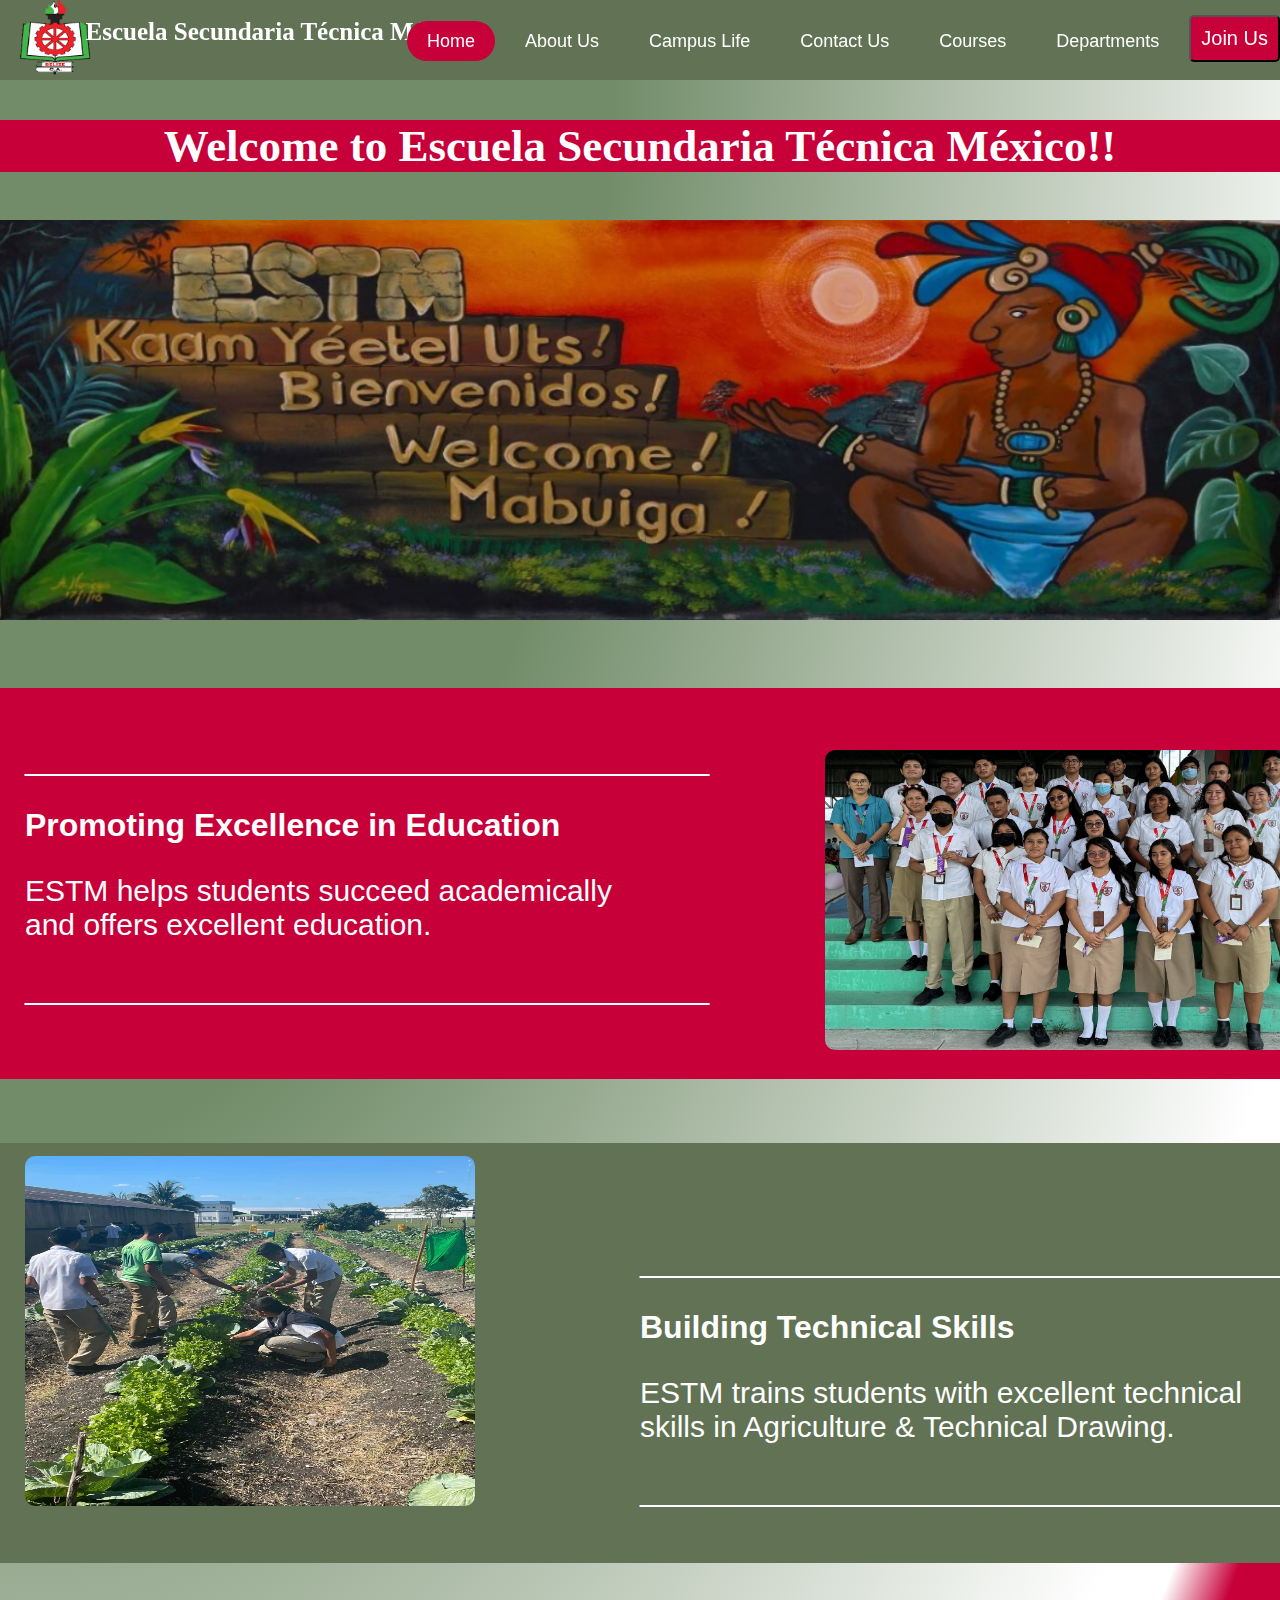
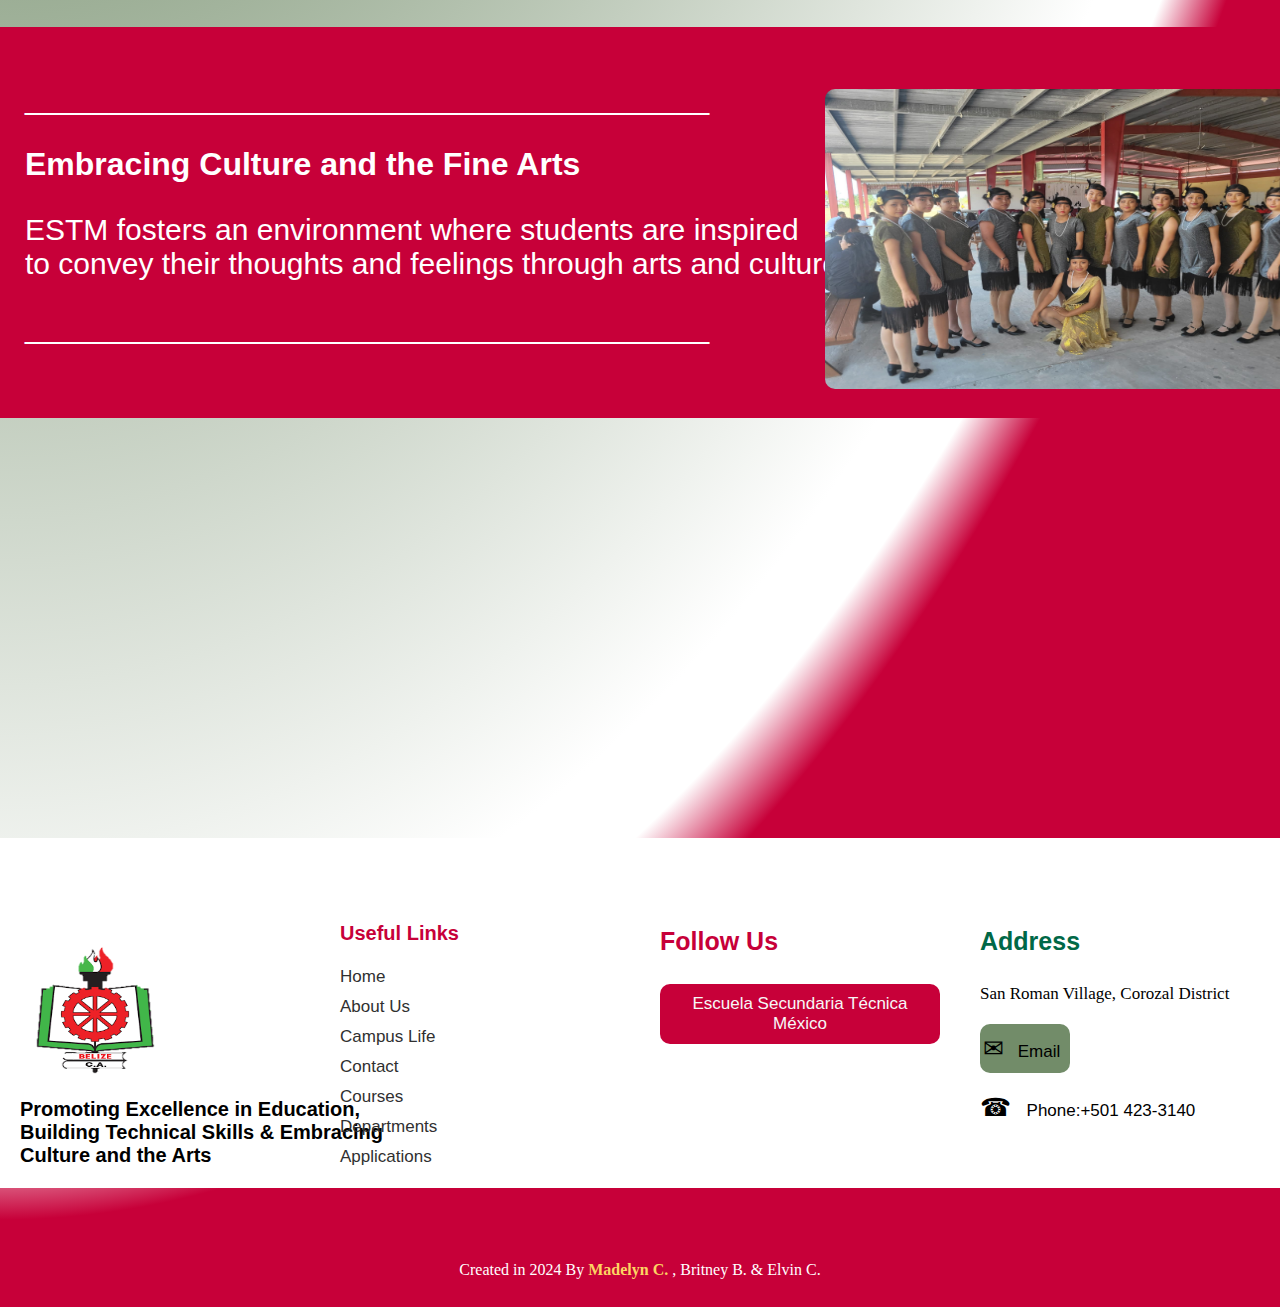
<file: index.html>
<!DOCTYPE html>
<Html lang="en">
<Head>
    <meta charset="UTF-8">
    <meta name="viewport" content="width=device-width, initial-scale=1.0" />
    <Title> Home </Title>
    <link rel="icon" type="x-icon" href="logo3.jpg.png";>
    <script src="./hp.js" defer> </script>
    <link rel="stylesheet" href="Homepagedes.css">
</Head>
<Body>



<Header class="header">
<Div>

    <a href="HomePage.html" class="logo">
        <img src="logo3.jpg.png" alt="logo"
        width="90" height="90">
      </a>
      <a href="HomePage.html"><h4 class="topic"> Escuela Secundaria Técnica México </h4> </a>
  <Ul>
    

    <li><a href="HomePage.html" class="activeb"> Home </a></li>
    <li><a href="AboutUs.html"> About Us </a></li>
    <li><a href="CampusL.html"> Campus Life </a></li>
    <li><a href="Contact.html"> Contact Us </a></li>
    <li><a href="Courses.html"> Courses </a></li>
    <li><a href="Dept.html"> Departments </a></li>
    <Button class="J"> <a href="https://forms.gle/1Hx5LSjUynDbjFD18" class="Lk"> Join Us </a></Button>

    
   
  </Ul>
</Div>
</Header>

<br>
<br>
<Br>
<Br>
<Br>

<Center><H1 class="WC"> Welcome to Escuela Secundaria Técnica México!! </H1> </Center>
<Br>
<Div class="bordban">

<Center> <img src="estmbanner.jpg" class="ban"> </Center>

</Div>



<div class="section1">
    <Div class="text">
    <p class="P">_________________________________________</p>
    <h2>Promoting Excellence in Education</h2>
    <pre class="Pre">ESTM helps students succeed academically 
and offers excellent education.</pre>
<p class="P">_________________________________________</p>
<img src="ac.jpg" class="ac"> 

    </Div>
</div>

<div class="section">
    <Div class="text">
    <img src="agric.jpg" class="ag"> 
    <Div class="T">
    <Left><p class="P">_________________________________________</p>
    <h2>Building Technical Skills</h2>
    <pre class="Pre">ESTM trains students with excellent technical 
skills in Agriculture & Technical Drawing.</pre>
<p class="P">_________________________________________</p> </Left>
</Div>
    </Div>
</div>

<div class="section1">
    <Div class="text">
    <p class="P">_________________________________________</p>
    <h2>Embracing Culture and the Fine Arts</h2>
    <pre class="Pre">ESTM fosters an environment where students are inspired 
to convey their thoughts and feelings through arts and culture.</pre>
<p class="P">_________________________________________</p>
<img src="art.jpg" class="ac"> 

    </Div>
</div>





<Br>
<Br>



</div>




<footer id="footer">
    <div class="container">
        <div class="row">
            <div class="column">
                <br>
                <a href="HomePage.html"><img src="logo3.jpg.png" alt="" class="img-fluid logo-footer"></a>
              <div class="footer-about">
                  <pre class="abt"">Promoting Excellence in Education, 
Building Technical Skills & Embracing 
Culture and the Arts  </pre>
              </div>

            </div>
            <div class="column">
                <div class="useful-link">
                    <h2>Useful Links</h2>
                    <div class="use-links">
                        <li><a href="HomePage.html"><i class="fa-solid fa-angles-right"></i> Home</a></li>
                        <li><a href="AboutUs.html"><i class="fa-solid fa-angles-right"></i> About Us</a></li>
                        <li><a href="CampusL.html"><i class="fa-solid fa-angles-right"></i> Campus Life </a></li>
                        <li><a href="Contact.html"><i class="fa-solid fa-angles-right"></i> Contact</a></li>
                        <li><a href="Courses.html"><i class="fa-solid fa-angles-right"></i> Courses</a></li>
                        <li><a href="Dept.html"><i class="fa-solid fa-angles-right"></i> Departments</a></li>
                        <li><a href="https://forms.gle/1Hx5LSjUynDbjFD18"><i class="fa-solid fa-angles-right"></i> Applications </a></li>
                    </div>
                </div>

            </div>
            <div class="column">
                <div class="social-links">
                    <h2>Follow Us</h2>
                    <p>
                     <Button class="BFB">   
                        <a href="https://www.facebook.com/people/Escuela-Secundaria-T%C3%A9cnica-M%C3%A9xico-ESTM/100057288016719/" class="link1">Escuela Secundaria Técnica México</a>
                     </Button>
                    </p>
                </div>
            

            </div>
            <div class="column">
                <div class="address">
                    <h2>Address</h2>
                   
                    <div class="address-links">
                        <li class="address1"><i class="fa-solid fa-location-dot">
                           </i> San Roman Village, Corozal District </li>
                           <p>
                            <Button class="BFB2"><span class="contact-icon">✉</span>
                            <a href="mailto:estm83@estm.edu.bz.com" class="link"> Email</a></Button>
                
                        </p>
                        <p>
                            <span class="contact-icon">☎</span>
                            <a href="tel:+501 423-3140" class="link">Phone:+501 423-3140 </a>
                        </p> 
                    
                </div>
            </div>
          
        </div>
    </div>

</footer>
<!-- footer section end -->
<!-- footer copy right section start -->
<section id="copy-right">
    <div class="copy-right-sec"><i class="fa-solid fa-copyright"></i>  
       Created in 2024 By <a href="https://www.instagram.com/frxnlynyn/">Madelyn C.</a> , Britney B. & Elvin C.


    </div>
</section>







</Body>
</Html>
</file>
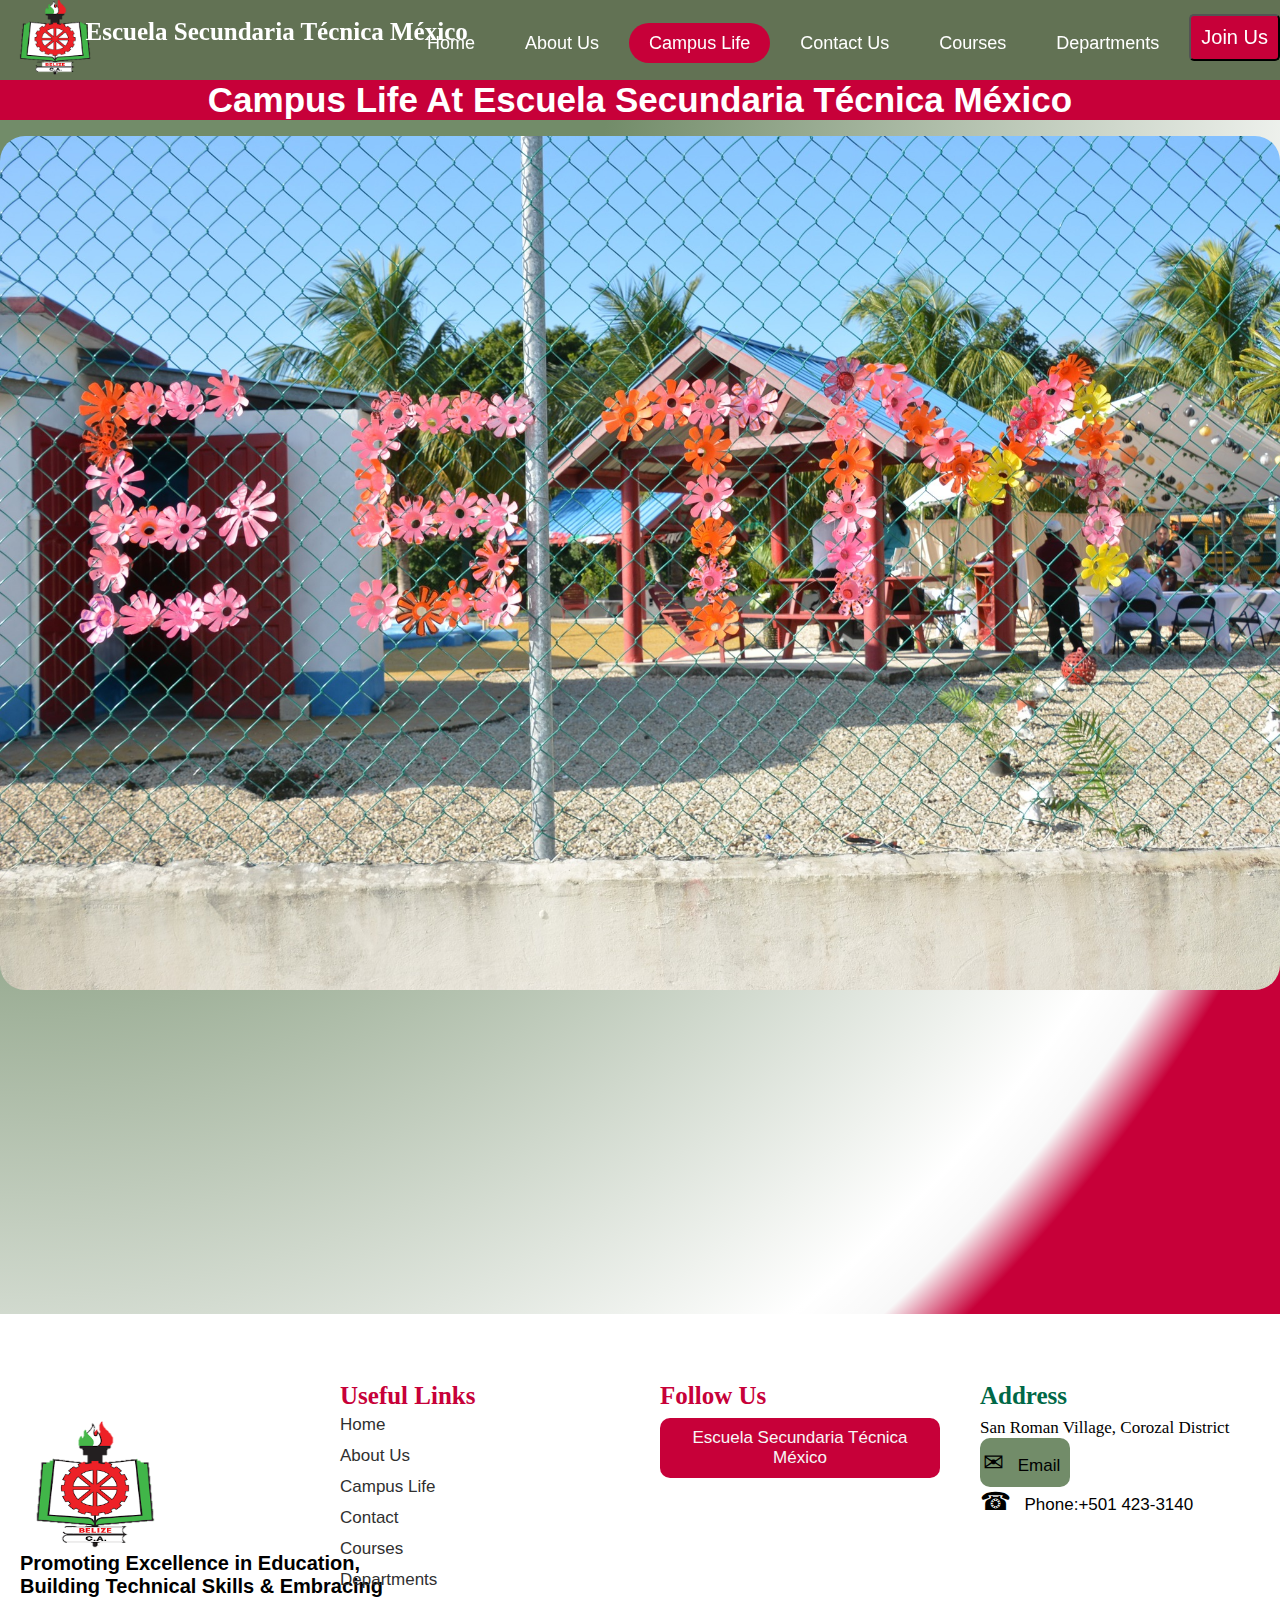
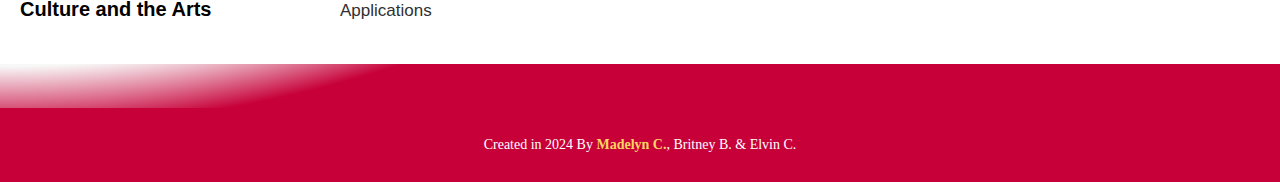
<file: CampusL.html>
<!DOCTYPE html>
<Html lang="en">
<Head>
    <meta charset="UTF-8">
    <meta http-equiv="X-UA-Compatible" content="IE=edge">
    <Title> Campus Life</Title>
    <link rel="icon" type="x-icon" href="logo3.jpg.png";>
    <script src="./hp.js" defer> </script>
    <link rel="stylesheet" href="CampusL.css">
</Head>
<Body>



  <Header class="header">
<Div >

    <a href="HomePage.html" class="logo">
        <img src="logo3.jpg.png" alt="logo"
        width="90" height="90">
      </a>
      <a href="HomePage.html" <h4 class="topic"> Escuela Secundaria Técnica México</h4> </a>
  <Ul>
  

    <li><a href="HomePage.html" > Home </a></li>
    <li><a href="AboutUs.html"> About Us </a></li>
    <li><a href="CampusL.html"class="activeb"> Campus Life </a></li>
    <li><a href="Contact.html"> Contact Us </a></li>
    <li><a href="Courses.html"> Courses </a></li>
    <li><a href="Dept.html"> Departments </a></li>
    <Button class="J"> <a href="https://forms.gle/1Hx5LSjUynDbjFD18" class="Lk"> Join Us </a></Button>
    
   
  </Ul>
</Div>
</Header>

<br>
<br>
<br>
<br>
<br>

<Center><H1 class="WC"> Campus Life At Escuela Secundaria Técnica México </H1></Center>
<Br>

<div class="slideshow-container">
  <div class="slide active">
  <img src="ESTMR.jpg" alt="Image 1">
  </div>

  <div class="slide">
  <img src="welcome.jpg" alt="Image 2">
  </div>

  <div class="slide">
  <img src="DAWEEK1.jpg" alt="Image 3">
  </div>

  <div class="slide">
  <img src="DAWEEK2.jpg" alt="Image 4">
  </div>

  <div class="slide">
  <img src="Math2024.jpg" alt="Image 5">
  </div>

  <div class="slide">
  <img src="MARCHBD.jpg" alt="Image 6">
  </div>

  <div class="slide">
  <img src="MARCHBD1.jpg" alt="Image 7">
  </div>

  <div class="slide">
  <img src="BAPPS.jpg" alt="Image 8">
  </div>

  <div class="slide">
  <img src="B31.jpg" alt="Image 9">
  </div>

  <div class="slide">
  <img src="BaseballT.jpg" alt="Image 10">
  </div>

</div>


















<footer id="footer">
    <div class="container">
        <div class="row">
            <div class="column">
                <br>
                <a href="HomePage.html"><img src="logo3.jpg.png" alt="" class="img-fluid logo-footer"></a>
              <div class="footer-about">
                  <pre class="abt"">Promoting Excellence in Education, 
Building Technical Skills & Embracing 
Culture and the Arts  </pre>
              </div>

            </div>
            <div class="column">
                <div class="useful-link">
                    <h2>Useful Links</h2>
                    <div class="use-links">
                        <li><a href="HomePage.html"> Home</a></li>
                        <li><a href="AboutUs.html">About Us</a></li>
                        <li><a href="CampusL.html">Campus Life </a></li>
                        <li><a href="Contact.html">Contact</a></li>
                        <li><a href="Courses.html">Courses</a></li>
                        <li><a href="Dept.html"> Departments </a></li>
                        <li><a href="https://forms.gle/1Hx5LSjUynDbjFD18"> Applications </a></li>
                    </div>
                </div>

            </div>
            <div class="column">
                <div class="social-links">
                    <h2>Follow Us</h2>
                    <p>
                     <Button class="BFB">   
                        <a href="https://www.facebook.com/people/Escuela-Secundaria-T%C3%A9cnica-M%C3%A9xico-ESTM/100057288016719/" class="link1">Escuela Secundaria Técnica México</a>
                     </Button>
                    </p>
                </div>
            

            </div>
            <div class="column">
                <div class="address">
                    <h2>Address</h2>
                   
                    <div class="address-links">
                        <li class="address1"><i class="fa-solid fa-location-dot">
                           </i> San Roman Village, Corozal District </li>
                           <p>
                            <Button class="BFB2"><span class="contact-icon">✉</span>
                            <a href="mailto:estm83@estm.edu.bz.com" class="link"> Email</a></Button>
                
                        </p>
                        <p>
                            <span class="contact-icon">☎</span>
                            <a href="tel:+501 423-3140" class="link">Phone:+501 423-3140 </a>
                        </p> 
                    
                </div>
            </div>
          
        </div>
    </div>

</footer>
<!-- footer section end -->
<!-- footer copy right section start -->
<section id="copy-right">
    <div class="copy-right-sec"><i class="fa-solid fa-copyright"></i>  
       Created in 2024 By <a href="https://www.instagram.com/frxnlynyn/">Madelyn C.</a>, Britney B. & Elvin C.


    </div>





</Body>
</Html>
</file>
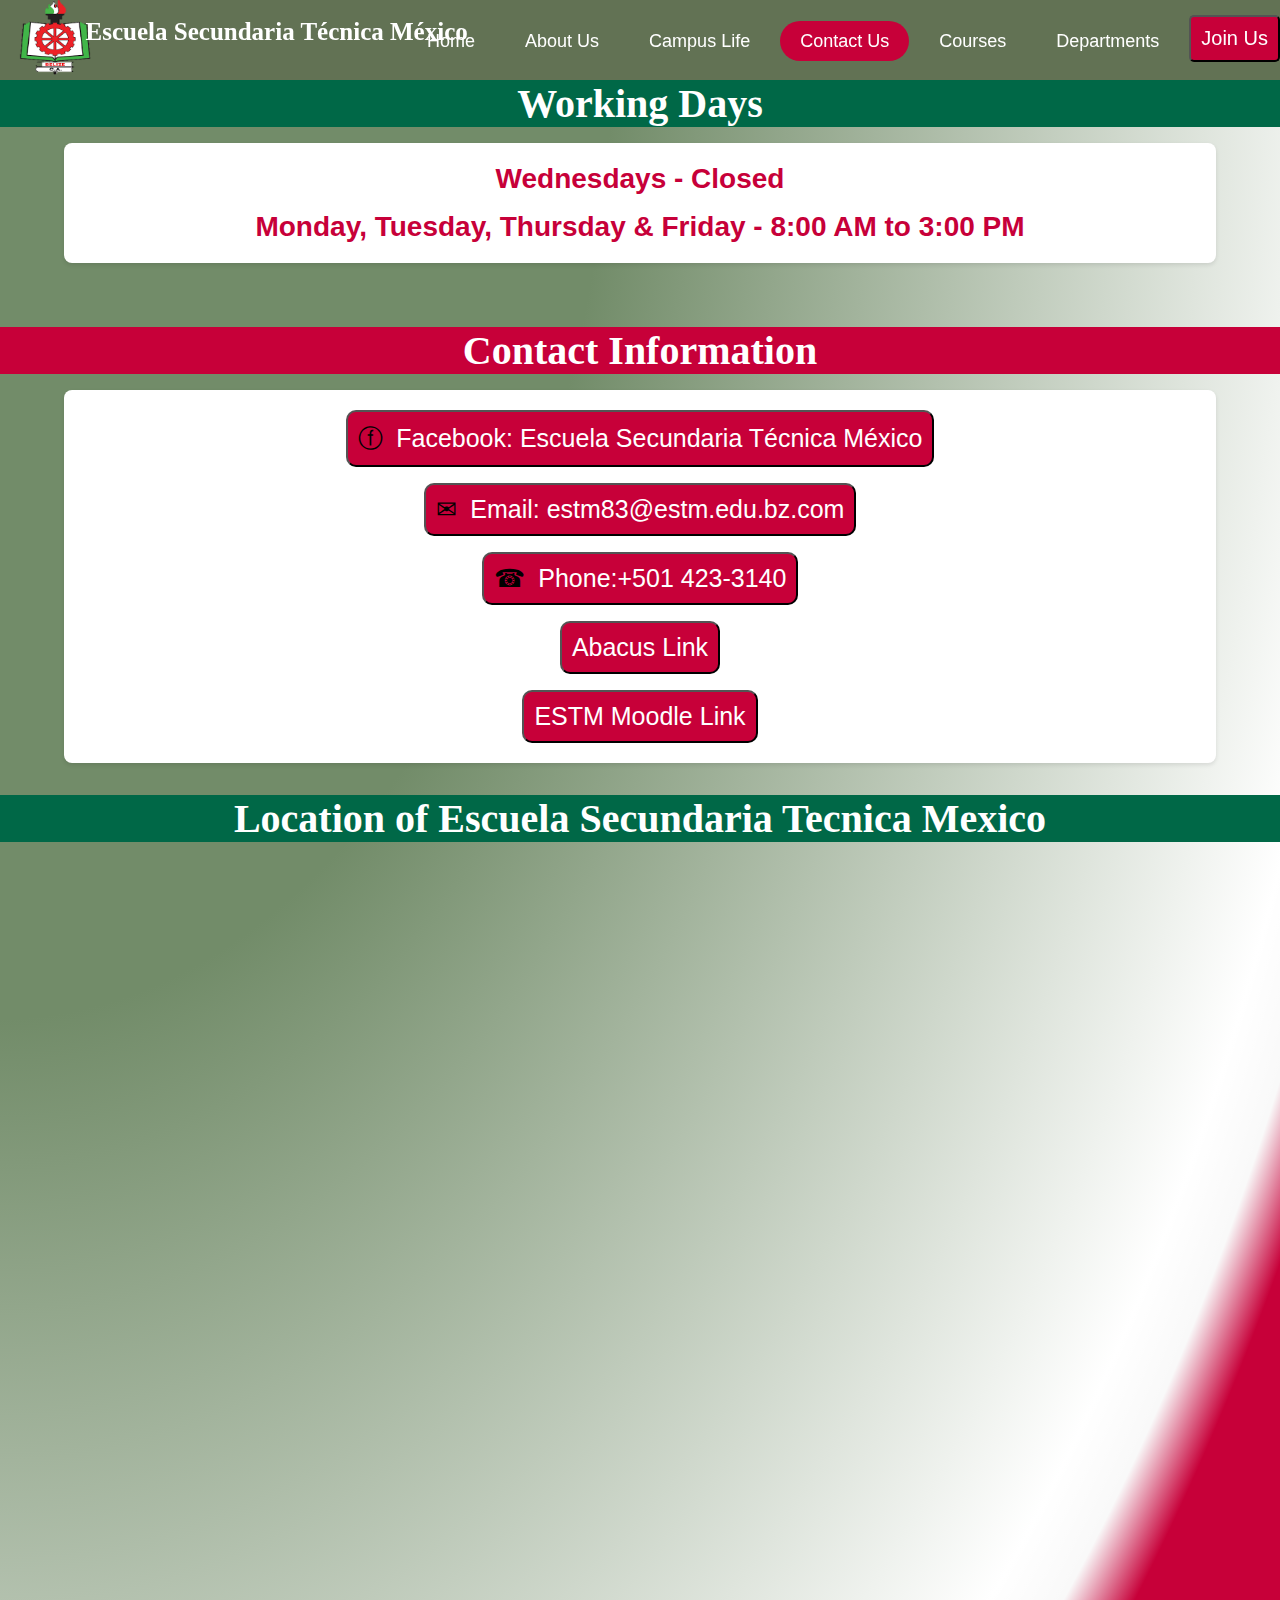
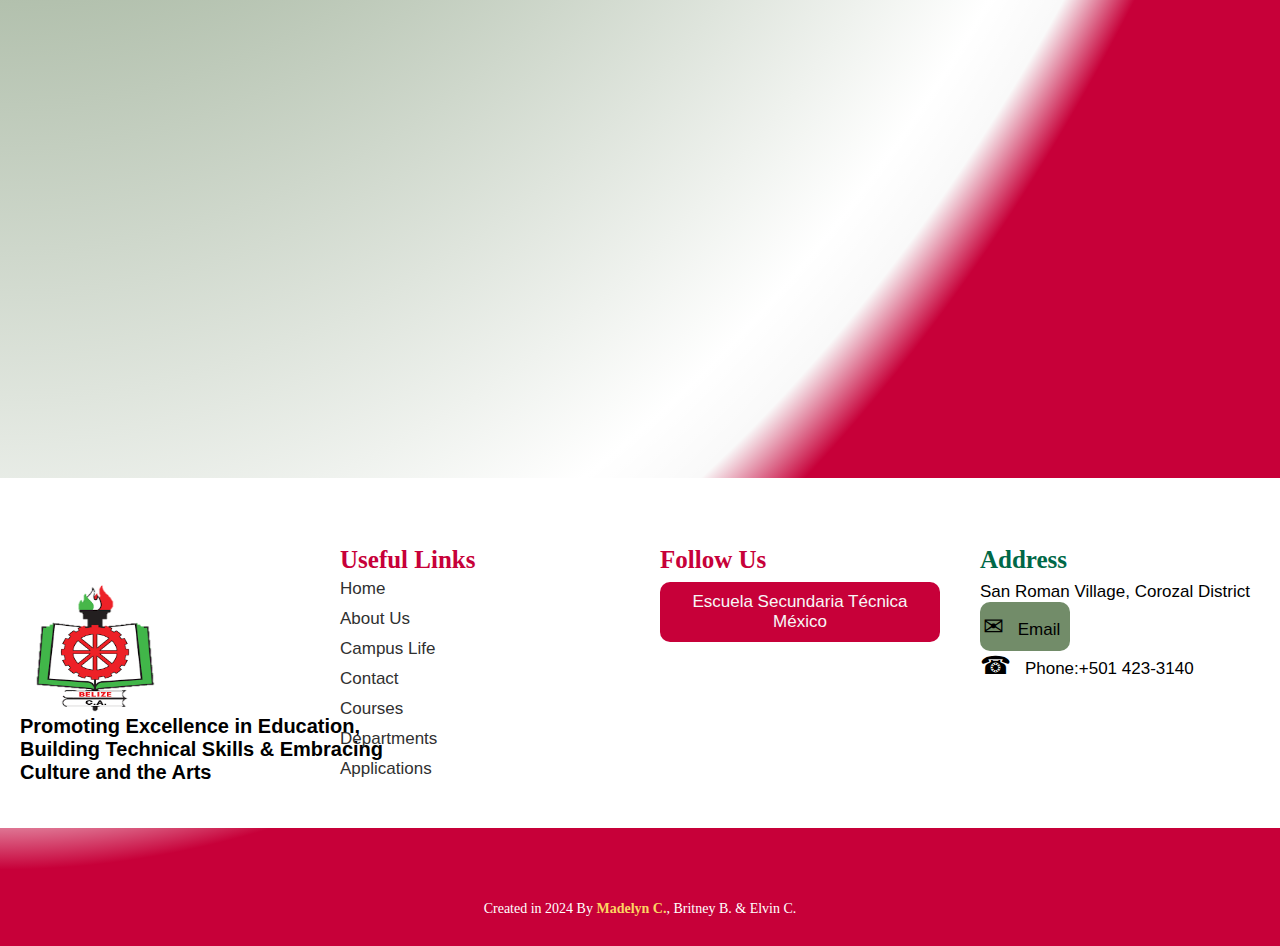
<file: Contact.html>
<!DOCTYPE html>
<Html lang="en">
<Head>
    <meta charset="UTF-8">
    <meta http-equiv="X-UA-Compatible" content="IE=edge">
    <Title> Contact </Title>
    <link rel="icon" type="x-icon" href="logo3.jpg.png";>
    <script src="./hp.js" defer> </script>
    <link rel="stylesheet" href="contactdes.css">
</Head>
<Body>



<Header class="header">
<Div>

    <a href="HomePage.html" class="logo">
        <img src="logo3.jpg.png" alt="logo"
        width="90" height="90">
      </a>
      <a href="HomePage.html" <h4 class="topic"> Escuela Secundaria Técnica México</h4> </a>
      
  <Ul>

    <li><a href="HomePage.html" > Home </a></li>
    <li><a href="AboutUs.html"> About Us </a></li>
    <li><a href="CampusL.html"> Campus Life </a></li>
    <li><a href="Contact.html" class="activeb"> Contact Us </a></li>
    <li><a href="Courses.html"> Courses </a></li>
    <li><a href="Dept.html"> Departments </a></li>
   <Button class="J"> <a href="https://forms.gle/1Hx5LSjUynDbjFD18" class="L"> Join Us </a></Button>

    
  </Ul>
</Header>


<br>
<br>
<br>
<br>
<br>

<Center> <H1 style="font-size: 40px; background-color:#006847; font-weight: bold; color: white; font-family: 'Times New Roman', Times, serif;"> Working Days </H1></Center>
<Br>


  <body class="cbody">
    <div class="contact-container">
<Center>
 <H1>
Wednesdays - Closed
 </H1>
 <Br>
   <h1>
    Monday, Tuesday, Thursday & Friday - 8:00 AM to 3:00 PM
   </h1>   
      
      </Center> 
    </div>
 
<BR>
<BR>
<BR>
<BR>


  <Center> <H1 style="font-size: 40px; background-color:#C70039; font-weight: bold; color: white; font-family: 'Times New Roman', Times, serif;"> Contact Information </H1></Center>
 
  <Br>


  <body class="cbody">
    <div class="contact-container">
    <Center>

        <Button class="AB"><p>
            <span class="contact-icon facebook-icon" >ⓕ</span>
            <a href="https://www.facebook.com/people/Escuela-Secundaria-T%C3%A9cnica-M%C3%A9xico-ESTM/100057288016719/" class="link3">Facebook: Escuela Secundaria Técnica México</a>
        </p>
      </Button>

<Br>
<Br>


      <Button class="AB">
        <p>
            <span class="contact-icon">✉</span>
            <a href="mailto:estm83@estm.edu.bz.com" class="link3"> Email: estm83@estm.edu.bz.com </a>

        </p>
      </Button>

      <Br>
      <BR>


      <Button class="AB">
        <p>
            <span class="contact-icon">☎</span>
            <a href="tel:+501 423-3140" class="link3">Phone:+501 423-3140 </a>
        </p> 
      </Button>
        


<Br>
<BR>
        <p>
          <Button class="AB" > <a href="http://abacus.estm.edu.bz/login/auth" class="link3"> Abacus Link </a> </Button>
        </p>

        <Br>

        <p>
          <Button class="AB"> <a href="https://ols.estm.edu.bz/" class="link3"> ESTM Moodle Link </a> </Button>
        </p>
      
      
      
      
      </Center> 
    </div>


<Br>






<Br>

<Center> <H1 style="font-size: 40px; background-color:#006847; font-weight: bold; color: white; font-family: 'Times New Roman', Times, serif;"> Location of Escuela Secundaria Tecnica Mexico</H1></Center>
<Br>
<Center>
<div style="max-width:100%;overflow:hidden;color:red;width:800px;height:900px; border-radius: 25px;">
<div id="gmap-canvas" style="height:100%; width:100%;max-width:100%;"><iframe style="height:100%;width:100%;border:0;" 
  frameborder="0" src="https://www.google.com/maps/embed/v1/place?q=Escuela+Secundaria+Técnica+México,
  +San+Roman,+Belize&key=AIzaSyBFw0Qbyq9zTFTd-tUY6dZWTgaQzuU17R8"></iframe></div><a class="from-embedmap-code" 
  href="https://www.bootstrapskins.com/themes" id="auth-map-data">premium bootstrap themes</a><style>
  #gmap-canvas img.text-marker{max-width:none!important;background:none!important;}img{max-width:none}
  </style></div>
</Center>




<footer id="footer">
  <div class="container">
      <div class="row">
          <div class="column">
              <br>
              <a href="HomePage.html"><img src="logo3.jpg.png" alt="" class="img-fluid logo-footer"></a>
            <div class="footer-about">
                <pre class="abt"">Promoting Excellence in Education, 
Building Technical Skills & Embracing 
Culture and the Arts  </pre>
            </div>

          </div>
          <div class="column">
              <div class="useful-link">
                  <h2>Useful Links</h2>
                  <div class="use-links">
                    <li><a href="HomePage.html"> Home</a></li>
                    <li><a href="AboutUs.html">About Us</a></li>
                    <li><a href="CampusL.html">Campus Life </a></li>
                    <li><a href="Contact.html">Contact</a></li>
                    <li><a href="Courses.html">Courses</a></li>
                    <li><a href="Dept.html"> Departments </a></li>
                    <li><a href="https://forms.gle/1Hx5LSjUynDbjFD18"> Applications </a></li>
                  </div>
              </div>

          </div>
          <div class="column">
              <div class="social-links">
                  <h2>Follow Us</h2>
                  <p>
                   <Button class="BFB">   
                      <a href="https://www.facebook.com/people/Escuela-Secundaria-T%C3%A9cnica-M%C3%A9xico-ESTM/100057288016719/" class="link1">Escuela Secundaria Técnica México</a>
                   </Button>
                  </p>
              </div>
          

          </div>
          <div class="column">
              <div class="address">
                  <h2>Address</h2>
                 
                  <div class="address-links">
                      <li class="address1"><i class="fa-solid fa-location-dot">
                         </i> San Roman Village, Corozal District </li>
                         <p>
                          <Button class="BFB2"><span class="contact-icon">✉</span>
                          <a href="mailto:estm83@estm.edu.bz.com" class="link"> Email</a></Button>
              
                      </p>
                      <p>
                          <span class="contact-icon">☎</span>
                          <a href="tel:+501 423-3140" class="link">Phone:+501 423-3140 </a>
                      </p> 
                  
              </div>
          </div>
        
      </div>
  </div>

</footer>
<!-- footer section end -->
<!-- footer copy right section start -->
<section id="copy-right">
  <div class="copy-right-sec"><i class="fa-solid fa-copyright"></i>  
     Created in 2024 By <a href="https://www.instagram.com/frxnlynyn/">Madelyn C.</a>, Britney B. & Elvin C.


  </div>









</Body>
</Html>
</file>
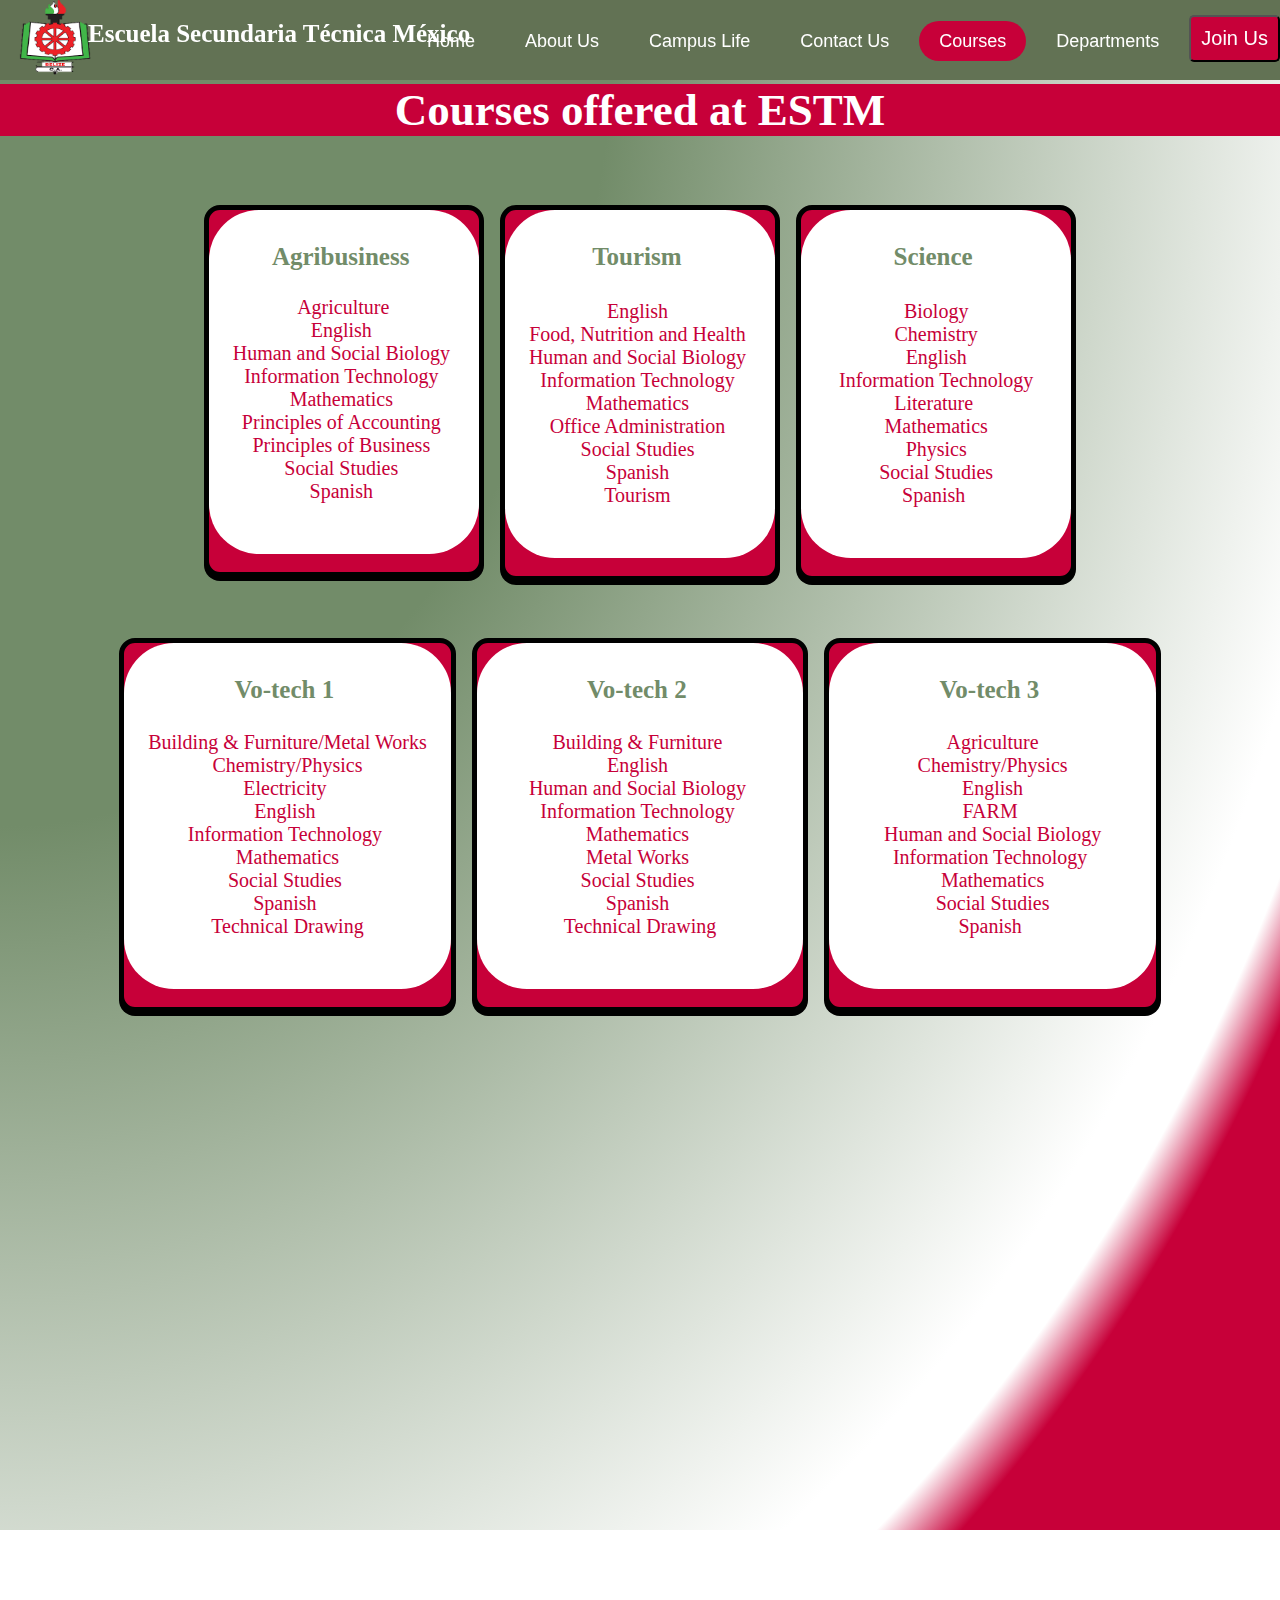
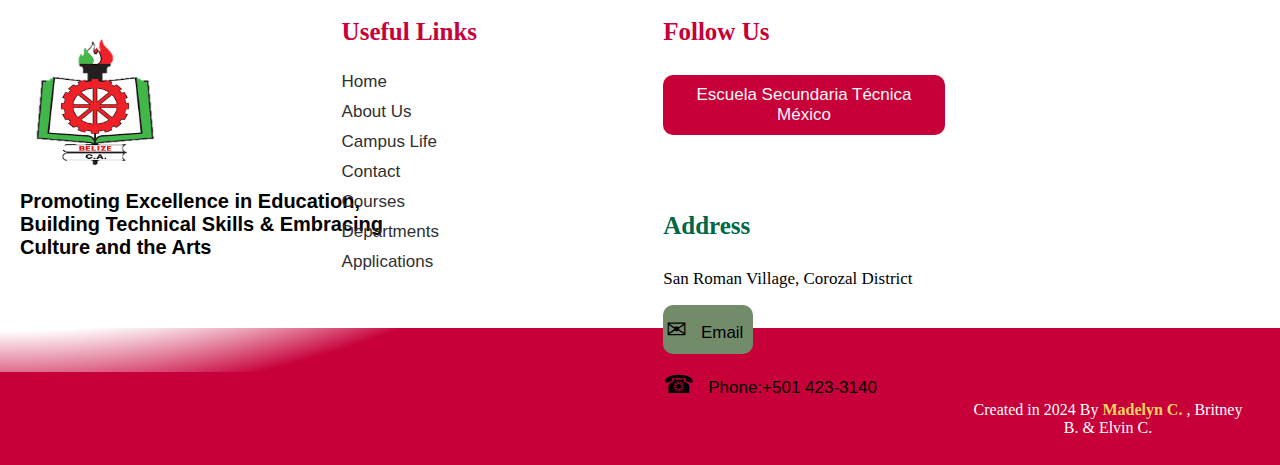
<file: Courses.html>
<!DOCTYPE html>
<Html lang="en">
<Head>
    <meta charset="UTF-8">
    <meta http-equiv="X-UA-Compatible" content="IE=edge">
    <Title> Courses </Title>
    <link rel="icon" type="x-icon" href="logo3.jpg.png";>
    <script src="./hp.js" defer> </script>
    <link rel="stylesheet" href="Courses.css">
</Head>
<Body>



<Header class="header">
<Div>

    <a href="HomePage.html" class="logo">
        <img src="logo3.jpg.png" alt="logo"
        width="90" height="90">
      </a>
      <a href="HomePage.html"> </a> <h4 class="topic"> Escuela Secundaria Técnica México</h4> </a>
  <Ul>
    

    <li><a href="HomePage.html"> Home </a></li>
    <li><a href="AboutUs.html"> About Us </a></li>
    <li><a href="CampusL.html"> Campus Life </a></li>
    <li><a href="Contact.html"> Contact Us </a></li>
    <li><a href="Courses.html"class="activeb"> Courses </a></li>
    <li><a href="Dept.html"> Departments </a></li>
    <Button class="J"> <a href="https://forms.gle/1Hx5LSjUynDbjFD18" class="Lk"> Join Us </a></Button>

    
   
  </Ul>
</Div>
</Header>

<Br>
<Br>
<Br>



<Center><H1 class="WC"> Courses offered at ESTM </H1> </Center>

<Center>

<Div class="row">
<Div class="column">
<Div class="card">
<Div class="card-body">
<Center><h2 style="color: #728C69; font-family: Georgia, 'Times New Roman', Times, serif; font-size: 25px; margin-bottom: -6%;"> Agribusiness </h2></Center>
<Pre class="SS"> Agriculture 
English 
Human and Social Biology 
Information Technology 
Mathematics 
Principles of Accounting 
Principles of Business 
Social Studies 
Spanish </Pre>
</Div>
</Div>


  
 
<div class="card">
<Div class="card-body">
<Center><h2 style="color: #728C69; font-family: Georgia, 'Times New Roman', Times, serif; font-size: 25px; margin-bottom: -4%;"> Tourism  </h2></Center>
<Pre class="SS">English 
Food, Nutrition and Health 
Human and Social Biology 
Information Technology 
Mathematics 
Office Administration 
Social Studies 
Spanish 
Tourism </Pre>
</Div>
</Div>
  
  

<Div class="card">
<Div class="card-body">
<Center><h2 style="color: #728C69; font-family: Georgia, 'Times New Roman', Times, serif; font-size: 25px; margin-bottom: -4%;"> Science </h2></Center>
<Pre class="SS"> Biology 
Chemistry
English
Information Technology
Literature 
Mathematics
Physics
Social Studies
Spanish </Pre>
</Div>
</Div>
</Div>
  
</Div>
</Center> 
  
<Center>
<Div class="row">
<Div class="column">
<div class="card">
<Div class="card-body">
<Center><h2 style="color: #728C69; font-family: Georgia, 'Times New Roman', Times, serif; font-size: 25px; margin-bottom: -4%;">  Vo-tech 1  </h2></Center>
<Pre class="SS">Building & Furniture/Metal Works
Chemistry/Physics
Electricity 
English 
Information Technology 
Mathematics
Social Studies 
Spanish 
Technical Drawing</Pre>
</Div>
</div>

  
 
  


<div class="card">
<Div class="card-body">
<Center><h2 style="color: #728C69; font-family: Georgia, 'Times New Roman', Times, serif; font-size: 25px; margin-bottom: -4%;">  Vo-tech 2  </h2></Center>
<Pre class="SS">Building & Furniture 
English 
Human and Social Biology 
Information Technology 
Mathematics 
Metal Works 
Social Studies 
Spanish 
Technical Drawing</Pre>
</Div>
</div>

  
  

<div class="card"> 
<Div class="card-body">
<Center><h2 style="color: #728C69; font-family: Georgia, 'Times New Roman', Times, serif; font-size: 25px; margin-bottom: -4%;">  Vo-tech 3  </h2></Center>
<Pre class="SS">Agriculture
Chemistry/Physics
English
FARM 
Human and Social Biology
Information Technology 
Mathematics
Social Studies
Spanish </Pre>
</Div>
</div>
</Div>
  
    
</Div>
</Center>
  

<br>
<br>
<br>
<br>
<br>
<br>
<br>
<br>
<br>
<br>


<footer id="footer">
  <div class="container">
      <div class="row1">
          <div class="column1">
              <br>
              <a href="HomePage.html"><img src="logo3.jpg.png" alt="" class="img-fluid logo-footer"></a>
            <div class="footer-about">
                <pre class="abt"">Promoting Excellence in Education, 
Building Technical Skills & Embracing 
Culture and the Arts  </pre>
            </div>

          </div>
          <div class="column1">
              <div class="useful-link">
                  <h2>Useful Links</h2>
                  <div class="use-links">
                    <li><a href="HomePage.html"> Home</a></li>
                    <li><a href="AboutUs.html">About Us</a></li>
                    <li><a href="CampusL.html">Campus Life </a></li>
                    <li><a href="Contact.html">Contact</a></li>
                   <li><a href="Courses.html">Courses</a></li>
                    <li><a href="Dept.html"> Departments </a></li>
<li><a href="https://forms.gle/1Hx5LSjUynDbjFD18"> Applications </a></li>
</div>
</div>

</div>
<div class="column1">
<div class="social-links">
<h2>Follow Us</h2>
<p>
<Button class="BFB">   
<a href="https://www.facebook.com/people/Escuela-Secundaria-T%C3%A9cnica-M%C3%A9xico-ESTM/100057288016719/" class="link1">Escuela Secundaria Técnica México</a>
</Button>
</p>
</div>
</div>

<div class="column1">
<div class="address">
<h2>Address</h2>      
<div class="address-links">
<li class="address1">
San Roman Village, Corozal District </li>
<p>
<Button class="BFB2"><span class="contact-icon">✉</span>
<a href="mailto:estm83@estm.edu.bz.com" class="link"> Email</a></Button>
        
</p>
<p>
<span class="contact-icon">☎</span>
<a href="tel:+501 423-3140" class="link">Phone:+501 423-3140 </a>
</p> 

</div>
</div>

</div>
</div>

</footer>
<!-- footer section end -->
<!-- footer copy right section start -->
<section id="copy-right">
<div class="copy-right-sec"><i class="fa-solid fa-copyright"></i>  
Created in 2024 By <a href="https://www.instagram.com/frxnlynyn/">Madelyn C.</a> , Britney B. & Elvin C.
</div>
</section>

</Body>
</Html>
</file>
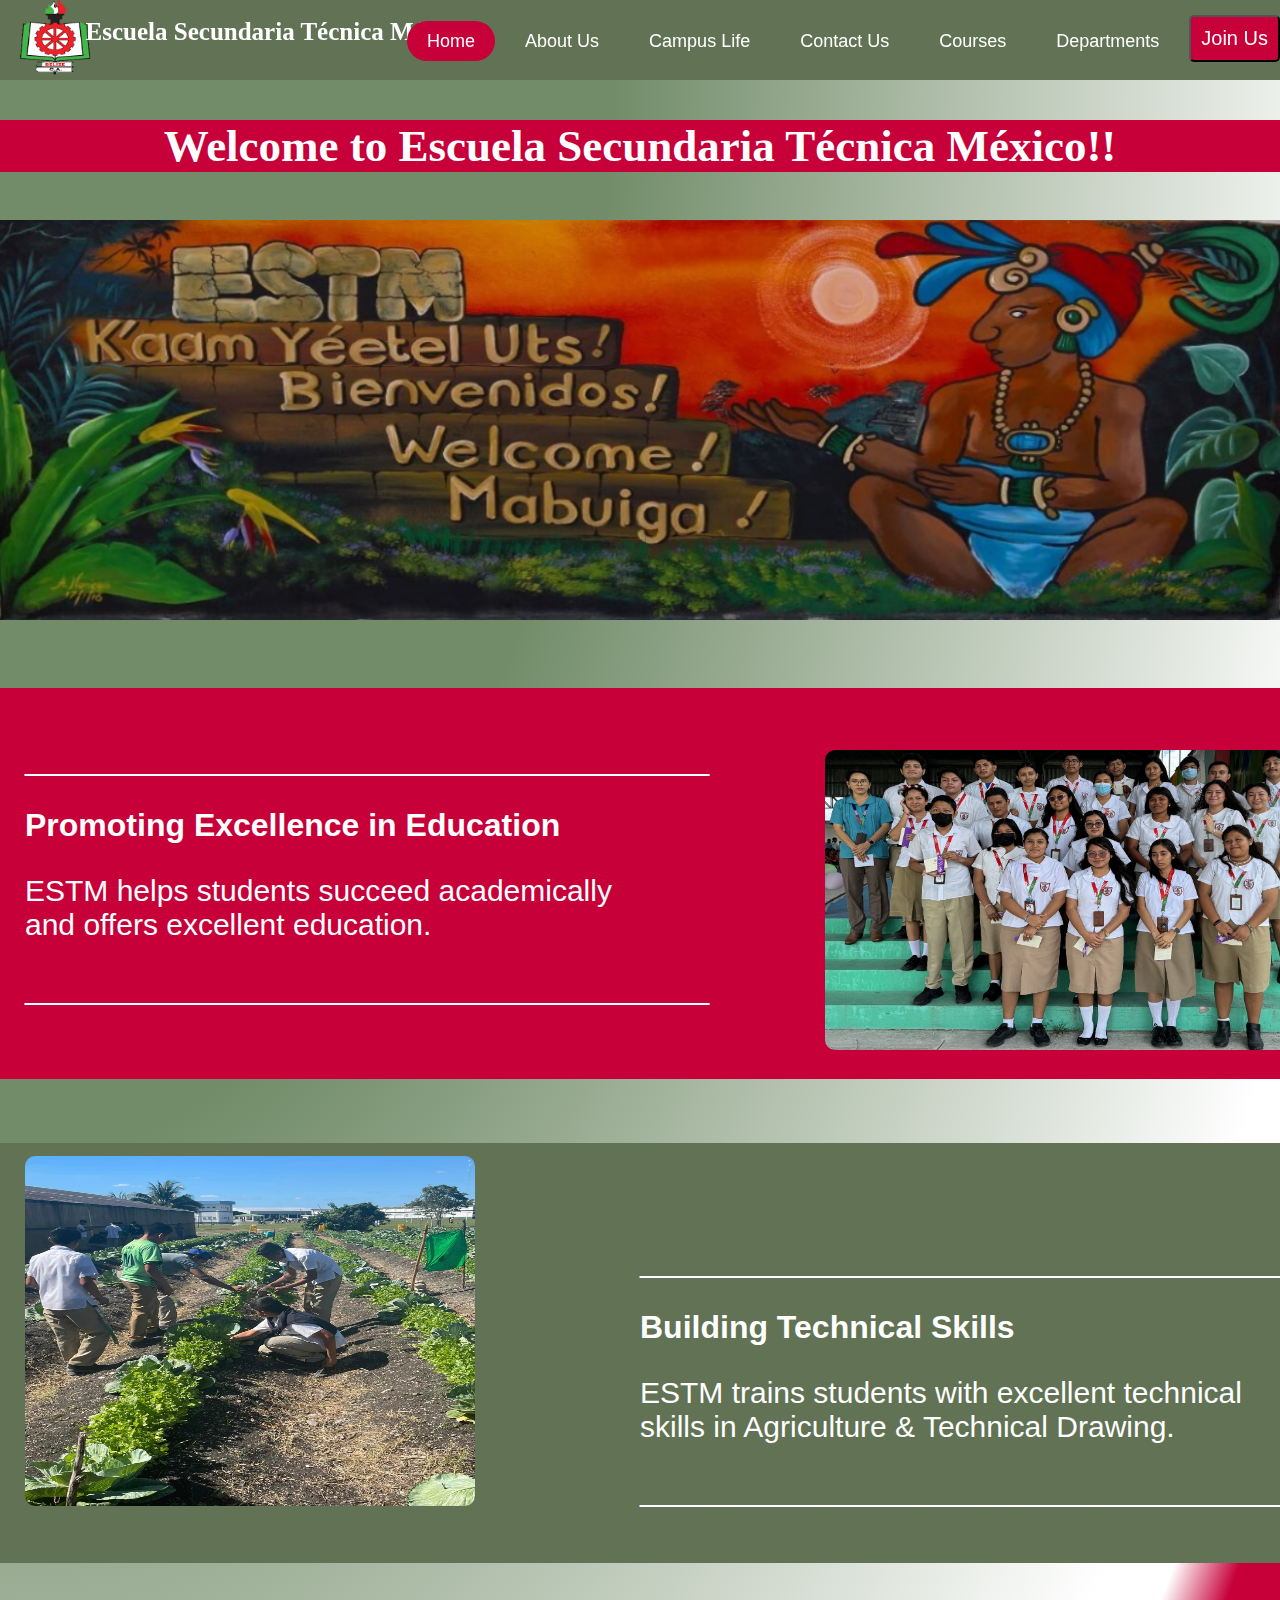
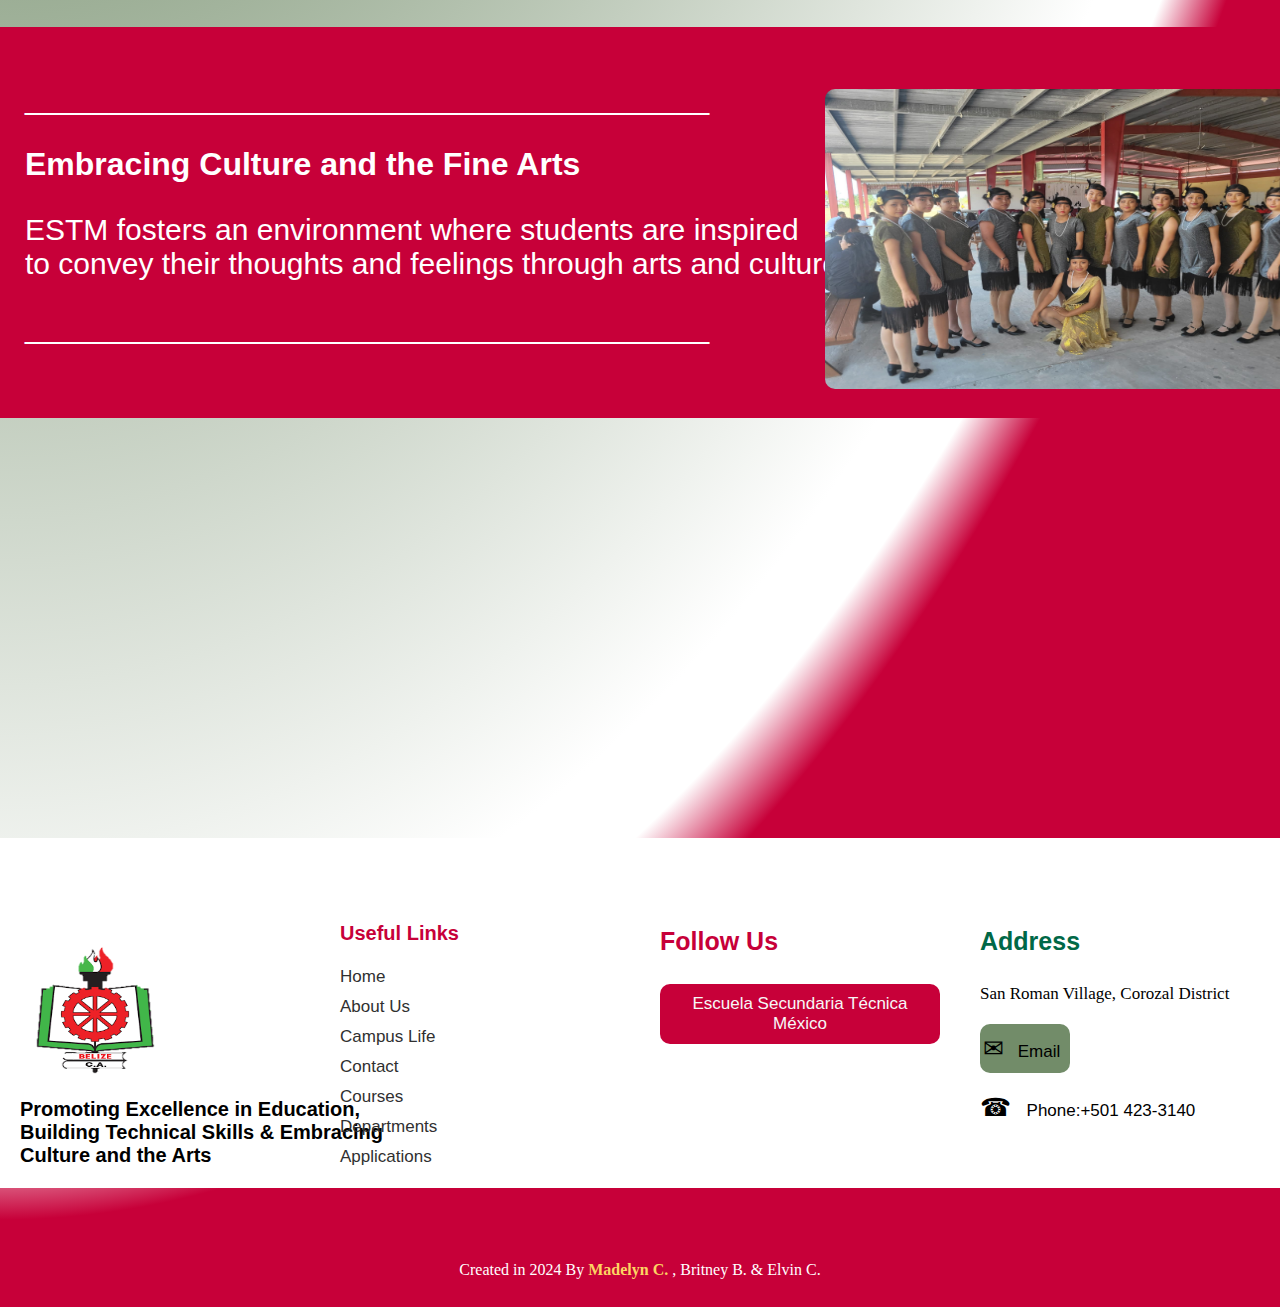
<file: HomePage.html>
<!DOCTYPE html>
<Html lang="en">
<Head>
    <meta charset="UTF-8">
    <meta name="viewport" content="width=device-width, initial-scale=1.0" />
    <Title> Home </Title>
    <link rel="icon" type="x-icon" href="logo3.jpg.png";>
    <script src="./hp.js" defer> </script>
    <link rel="stylesheet" href="Homepagedes.css">
</Head>
<Body>



<Header class="header">
<Div>

    <a href="HomePage.html" class="logo">
        <img src="logo3.jpg.png" alt="logo"
        width="90" height="90">
      </a>
      <a href="HomePage.html"><h4 class="topic"> Escuela Secundaria Técnica México </h4> </a>
  <Ul>
    

    <li><a href="HomePage.html" class="activeb"> Home </a></li>
    <li><a href="AboutUs.html"> About Us </a></li>
    <li><a href="CampusL.html"> Campus Life </a></li>
    <li><a href="Contact.html"> Contact Us </a></li>
    <li><a href="Courses.html"> Courses </a></li>
    <li><a href="Dept.html"> Departments </a></li>
    <Button class="J"> <a href="https://forms.gle/1Hx5LSjUynDbjFD18" class="Lk"> Join Us </a></Button>

    
   
  </Ul>
</Div>
</Header>

<br>
<br>
<Br>
<Br>
<Br>

<Center><H1 class="WC"> Welcome to Escuela Secundaria Técnica México!! </H1> </Center>
<Br>
<Div class="bordban">

<Center> <img src="estmbanner.jpg" class="ban"> </Center>

</Div>



<div class="section1">
    <Div class="text">
    <p class="P">_________________________________________</p>
    <h2>Promoting Excellence in Education</h2>
    <pre class="Pre">ESTM helps students succeed academically 
and offers excellent education.</pre>
<p class="P">_________________________________________</p>
<img src="ac.jpg" class="ac"> 

    </Div>
</div>

<div class="section">
    <Div class="text">
    <img src="agric.jpg" class="ag"> 
    <Div class="T">
    <Left><p class="P">_________________________________________</p>
    <h2>Building Technical Skills</h2>
    <pre class="Pre">ESTM trains students with excellent technical 
skills in Agriculture & Technical Drawing.</pre>
<p class="P">_________________________________________</p> </Left>
</Div>
    </Div>
</div>

<div class="section1">
    <Div class="text">
    <p class="P">_________________________________________</p>
    <h2>Embracing Culture and the Fine Arts</h2>
    <pre class="Pre">ESTM fosters an environment where students are inspired 
to convey their thoughts and feelings through arts and culture.</pre>
<p class="P">_________________________________________</p>
<img src="art.jpg" class="ac"> 

    </Div>
</div>





<Br>
<Br>



</div>




<footer id="footer">
    <div class="container">
        <div class="row">
            <div class="column">
                <br>
                <a href="HomePage.html"><img src="logo3.jpg.png" alt="" class="img-fluid logo-footer"></a>
              <div class="footer-about">
                  <pre class="abt"">Promoting Excellence in Education, 
Building Technical Skills & Embracing 
Culture and the Arts  </pre>
              </div>

            </div>
            <div class="column">
                <div class="useful-link">
                    <h2>Useful Links</h2>
                    <div class="use-links">
                        <li><a href="HomePage.html"><i class="fa-solid fa-angles-right"></i> Home</a></li>
                        <li><a href="AboutUs.html"><i class="fa-solid fa-angles-right"></i> About Us</a></li>
                        <li><a href="CampusL.html"><i class="fa-solid fa-angles-right"></i> Campus Life </a></li>
                        <li><a href="Contact.html"><i class="fa-solid fa-angles-right"></i> Contact</a></li>
                        <li><a href="Courses.html"><i class="fa-solid fa-angles-right"></i> Courses</a></li>
                        <li><a href="Dept.html"><i class="fa-solid fa-angles-right"></i> Departments</a></li>
                        <li><a href="https://forms.gle/1Hx5LSjUynDbjFD18"><i class="fa-solid fa-angles-right"></i> Applications </a></li>
                    </div>
                </div>

            </div>
            <div class="column">
                <div class="social-links">
                    <h2>Follow Us</h2>
                    <p>
                     <Button class="BFB">   
                        <a href="https://www.facebook.com/people/Escuela-Secundaria-T%C3%A9cnica-M%C3%A9xico-ESTM/100057288016719/" class="link1">Escuela Secundaria Técnica México</a>
                     </Button>
                    </p>
                </div>
            

            </div>
            <div class="column">
                <div class="address">
                    <h2>Address</h2>
                   
                    <div class="address-links">
                        <li class="address1"><i class="fa-solid fa-location-dot">
                           </i> San Roman Village, Corozal District </li>
                           <p>
                            <Button class="BFB2"><span class="contact-icon">✉</span>
                            <a href="mailto:estm83@estm.edu.bz.com" class="link"> Email</a></Button>
                
                        </p>
                        <p>
                            <span class="contact-icon">☎</span>
                            <a href="tel:+501 423-3140" class="link">Phone:+501 423-3140 </a>
                        </p> 
                    
                </div>
            </div>
          
        </div>
    </div>

</footer>
<!-- footer section end -->
<!-- footer copy right section start -->
<section id="copy-right">
    <div class="copy-right-sec"><i class="fa-solid fa-copyright"></i>  
       Created in 2024 By <a href="https://www.instagram.com/frxnlynyn/">Madelyn C.</a> , Britney B. & Elvin C.


    </div>
</section>







</Body>
</Html>
</file>
<file: Homepagedes.css>
.ban{ width: 100%;
    height: 400px;
     margin-bottom: 5%;
}




.l1 {
    color: #fff;
    font-size: 25px;
    font-family: 'Gill Sans', 'Gill Sans MT', Calibri, 'Trebuchet MS', sans-serif;
}
 
 
 header {
     background-color: #627254;
     width: 100%;
     height: 80px;
     padding: 0 60px;
     position: fixed;
 }
 
 
 .topic{
    color: white;
    margin-top: 1.4%;
    margin-left: 2%;
    position:absolute;
    display: inline-block;
    font-size: 25px;
    font-family:Georgia, 'Times New Roman', Times, serif;
    font-weight: bold;
}
 
 .logo  {
     display: block;
     position: fixed;
     margin-left: -50px;
     margin-top: -15px;
 
 }
 
 ul {
     display: inline-block;
     position: fixed;
     right: 0;
     line-height: 80px;
     margin: 0 0 0 150px;
     padding: 0;
     list-style: none;
 }
 
 ul li {
     float:left;
     font-size: 20px;
     font-family:'Trebuchet MS', 'Lucida Sans Unicode', 'Lucida Grande', 'Lucida Sans', Arial, sans-serif;
 }
 
 ul li a{
     text-decoration: none;
     color: #ffff;
     font-size: 18px;
     margin-right: 10px;
     padding: 10px 20px;  
 }
 
 ul li a:hover {
     background: #C70039;
     border-radius: 20px;
     transition: .02s;
 }
 
 .activeb {
     background-color: #C70039;
     border-radius: 20px;
 }

 body {
    
    margin: 0;
    background-image: radial-gradient(
      120% 100% at top left,
      #728C69 40%,
      white 90%,
      transparent,#c70039 97%
    );
    background-repeat: no-repeat;
   
  }

.WC {color: white;
    background-color: #C70039;
    font-size: 45px;}

 
    p {
        color: #FFFFFF; /* White */
        font-size: 20px;
        font-family: 'Gill Sans', 'Gill Sans MT', Calibri, 'Trebuchet MS', sans-serif;
    }
    .section {
        background-color:#627254;
        padding: 25px;
        margin-bottom: 5%;   
    }

    .section1 {
        background-color:#C70039;
        padding: 25px;
        margin-bottom: 5%;  

    }

    .button {
        background-color: 		#C8C8C8; 
        border: none;
        color: white;
        padding: 15px 32px;
        text-align: center;
        text-decoration: none;
        display: inline-block;
        font-size: 16px;
        margin: 4px 2px;
        border-radius: 5px;
        transition-duration: 0.4s;
        cursor: pointer;
    }
    .button:hover {
        background-color: white;
        color: black;
    }

.P{
    color: white;
    font-size: 30px;
    font-family: 'Gill Sans', 'Gill Sans MT', Calibri, 'Trebuchet MS', sans-serif;
}

.Pre{
    color: white;
    font-size: 30px;
    font-family: 'Gill Sans', 'Gill Sans MT', Calibri, 'Trebuchet MS', sans-serif;
}

h2{
    font-size: 32px;
    font-family: Verdana, Geneva, Tahoma, sans-serif;
    color:white;
}

.ac{border-radius: 10px;
    height: 300px;
    width: 500px;
    margin-left:65% ;
    margin-top: -30%;
}

.ag{border-radius: 10px;
    height: 350px;
    width: 450px;
    margin-right:40% ;
    margin-top: -1%;
    margin-bottom: 4%;
}

.T{
    margin-left: 50%;
    margin-top: -28%;
    margin-bottom: 2%;
}



* {
 
    text-decoration: none;
    -webkit-box-sizing:border-box;
	-moz-box-sizing:border-box;
	-o-box-sizing:border-box;
	-ms-box-sizing:border-box;
	box-sizing:border-box;
   
 }
 
body{
	
	font-family: poppins;
    margin:0 auto;
	overflow-x:hidden;
    max-width: 1950px;
}

#footer{
    width: 100%;
    height: 350px;
  background-color: #fff;
    
    margin-top: 25%;
    padding-top: 3rem;
    margin-bottom: -20%;
   
}

#footer2{
    margin-top: -5%;
	background: #f7f7f7;
    padding: 3rem;
    margin-top: 0px;
    padding-bottom: 40px;
}

.logo-footer{
	width: 150px;
    height: 150px;
}



.social-links h2{
	padding-bottom: 8px;
	font-size: 25px;
    font-weight: 600;
    color: #c70039;
}


.J{
    color: white;
    background-color: #C70039;
    padding: 10px;
    border-radius: 5px;
  
}

.Lk{
    color: white;
    font-size: 20px;
    font-family: 'Gill Sans', 'Gill Sans MT', Calibri, 'Trebuchet MS', sans-serif;
    text-decoration: none;   
}




li{
	list-style: none;
}

.useful-link h2{

	font-size: 20px;
    font-weight: 600;
    color: #c70039;
}


.use-links{
	line-height: 30px;
}


.use-links li a{
	color: #303030;
    font-size: 17px;
    font-weight: 500;
    font-family: 'Gill Sans', 'Gill Sans MT', Calibri, 'Trebuchet MS', sans-serif;

}

.use-links li a:hover{
	color: #006847;
}

.address h2{
	padding-bottom:8px;
	font-size: 25px;
    font-weight: 600;
    color: #006847;   
}



.address-links li i:nth-child(1){
	padding-top: 9px;
}

.address-links 

.address1{
	font-weight: 500;
    font-size: 17px;
    color: black;
}



.copy-right-sec{
	padding: 1.8rem;
    background: #c70039;
    color: #fff;
    text-align: center;
    margin-top: 300px;
}

.copy-right-sec a{
	color: #fcd462;
    font-weight: 700;
}

a{text-decoration:none;}



.column {
    float: left;
    width: 25%;
    padding: 20px 20px;  
 }

 .contact-icon {
    font-size: 25px;
    margin-right: 10px;
    color: black;
}

.link {
    font-size: 17px;
    font-family: 'Gill Sans', 'Gill Sans MT', Calibri, 'Trebuchet MS', sans-serif;
    color: black;
}

.link1{color: #f7f7f7;
font-family: 'Gill Sans', 'Gill Sans MT', Calibri, 'Trebuchet MS', sans-serif;
font-size: 17px;}

.facebook-icon {
    color: black;
    size: 20px;
}

.BFB {
    background-color: #C70039;
    color: #f7f7f7;
    border: none;
    border-radius: 10px;
    padding: 10px;
    
}

.BFB2 {
    background-color: #728C69;
    color: #f7f7f7;
    border: none;
    border-radius: 10px;
    padding: 10px;
    padding-left: 3px;
}

.abt {
    font-family: 'Gill Sans', 'Gill Sans MT', Calibri, 'Trebuchet MS', sans-serif;
    font-size: 20px;
    font-weight: bolder;
    border-radius: 20px;
    color: black;
}

/* footer section end */
</file>
<file: CampusL.css>
* {
    margin: 0;
    padding: 0;
    text-decoration: none;   
 }
 
 body {
    
    margin: 0;
    background-image: radial-gradient(
      120% 100% at top left,
      #728C69 40%,
      white 90%,
      transparent,#c70039 97%
    );
    background-repeat: no-repeat;
  }


 body {
    background-color: #F8F8F8;
     font-family: Verdana, Geneva, Tahoma, sans-serif;
     margin: 0;
     padding: 0;
     
 }
 
 header {
    background-color: #627254;
    width: 100%;
    height: 80px;
    padding: 0 60px;
    position: fixed;
}

 
 
.topic{
    color: white;
    margin-top: 1.4%;
    margin-left: 2%;
    position:absolute;
    display: inline-block;
    font-size: 25px;
    font-family:Georgia, 'Times New Roman', Times, serif;
    font-weight: bold;
}
 
 .logo  {
     display: block;
     position: fixed;
     margin-left: -50px;
     margin-top: -15px;
 
 }
 
 ul {
     display: inline-block;
     position: fixed;
     right: 0;
     line-height: 80px;
     margin: 0 0 0 150px;
     padding: 0;
     list-style: none;
 }
 
 ul li {
     float:left;
     font-size: 25px;
     font-family:'Trebuchet MS', 'Lucida Sans Unicode', 'Lucida Grande', 'Lucida Sans', Arial, sans-serif;
 }
 
 ul li a{
     text-decoration: none;
     color: #ffff;
     font-size: 18px;
     margin-right: 10px;
     padding: 10px 20px;  
 }
 
 ul li a:hover {
     background: #C70039;
     border-radius: 20px;
     transition: .02s;
 }
 
 .activeb {
     background-color: #C70039;
     border-radius: 20px;
 }
 
 .content {padding: 16px;}
 
 
 
 .WC {
     background-color: #C70039;
     color: white;
     font-size: 35px;
     font-family: 'Trebuchet MS', 'Lucida Sans Unicode', 'Lucida Grande', 'Lucida Sans', Arial, sans-serif;
 }
 

.slideshow-container {
    max-width: 1300px;
    position: relative;
    margin: auto;
    border-radius: 25px;
}
.slide {
    display: none;
    position: relative;
    width: 100%;
    height: 0%;
}
.slide img {
    width: 100%;
    border-radius: 25px;
    height: auto;
}
.active {
    position: relative;
}

* {
 
    text-decoration: none;
    -webkit-box-sizing:border-box;
	-moz-box-sizing:border-box;
	-o-box-sizing:border-box;
	-ms-box-sizing:border-box;
	box-sizing:border-box;
   
 }
 
body{
	font-size:14px;
	font-family: poppins;
    margin:0 auto;
	overflow-x:hidden;
    max-width: 1920px;
}

#footer{
    width: 100%;
    height: 350px;
  background-color: #fff;
    
    margin-top: 25%;
    padding-top: 3rem;
    margin-bottom: -20%;
   
}

#footer2{
    margin-top: -5%;
	background: #f7f7f7;
    padding: 3rem;
    margin-top: 0px;
    padding-bottom: 40px;
}

.logo-footer{
	width: 150px;
    height: 150px;
}



.social-links h2{
	padding-bottom: 8px;
	font-size: 25px;
    font-weight: 600;
    color: #c70039;
}






li{
	list-style: none;
}

.useful-link h2{

	font-size: 25px;
    font-weight: 600;
    color: #c70039;
}


.use-links{
	line-height: 30px;
}


.use-links li a{
	color: #303030;
    font-size: 17px;
    font-weight: 500;
    font-family: 'Gill Sans', 'Gill Sans MT', Calibri, 'Trebuchet MS', sans-serif;

}

.use-links li a:hover{
	color: #006847;
}

.address h2{
	padding-bottom:8px;
	font-size: 25px;
    font-weight: 600;
    color: #006847;   
}



.address-links li i:nth-child(1){
	padding-top: 9px;
}

.address-links 

.address1{
	font-weight: 500;
    font-size: 17px;
    color: black;
}



.copy-right-sec{
	padding: 1.8rem;
    background: #c70039;
    color: #fff;
    text-align: center;
    margin-top: 300px;
}

.copy-right-sec a{
	color: #fcd462;
    font-weight: 700;
}

a{text-decoration:none;}



.column {
    float: left;
    width: 25%;
    padding: 20px 20px;  
 }

 .contact-icon {
    font-size: 25px;
    margin-right: 10px;
    color: black;
}

.link {
    font-size: 17px;
    font-family: 'Gill Sans', 'Gill Sans MT', Calibri, 'Trebuchet MS', sans-serif;
    color: black;
}

.link1{color: #f7f7f7;
font-family: 'Gill Sans', 'Gill Sans MT', Calibri, 'Trebuchet MS', sans-serif;
font-size: 17px;}

.facebook-icon {
    color: black;
    size: 20px;
}

.BFB {
    background-color: #C70039;
    color: #f7f7f7;
    border: none;
    border-radius: 10px;
    padding: 10px;
    
}

.BFB2 {
    background-color: #728C69;
    color: #f7f7f7;
    border: none;
    border-radius: 10px;
    padding: 10px;
    padding-left: 3px;
}

.abt {
    font-family: 'Gill Sans', 'Gill Sans MT', Calibri, 'Trebuchet MS', sans-serif;
    font-size: 20px;
    font-weight: bolder;
    border-radius: 20px;
    color: black;
}

/* footer section end */


.J{
    color: white;
    background-color: #C70039;
    padding: 10px;
    border-radius: 5px;
  
}

.Lk{
    color: white;
    font-size: 20px;
    font-family: 'Gill Sans', 'Gill Sans MT', Calibri, 'Trebuchet MS', sans-serif;   
}
</file>
<file: contactdes.css>
* {
    margin: 0;
    padding: 0;
    text-decoration: none;
 }
 
 body {
  
     margin: 0;
     padding: 0;
 }
 
 header {
    background-color: #627254;
    width: 100%;
    height: 80px;
    padding: 0 60px;
    position: fixed;
}

 
 
.topic{
    color: white;
    margin-top: 1.4%;
    margin-left: 2%;
    position:absolute;
    display: inline-block;
    font-size: 25px;
    font-family:Georgia, 'Times New Roman', Times, serif;
    font-weight: bold;
}
 
 .logo  {
     display: block;
     position: fixed;
     margin-left: -50px;
     margin-top: -15px;
 
 }
 
 ul {
     display: inline-block;
     position: fixed;
     right: 0;
     line-height: 80px;
     margin: 0 0 0 150px;
     padding: 0;
     list-style: none;
 }
 
 ul li {
     float:left;
     font-size: 20px;
     font-family:'Trebuchet MS', 'Lucida Sans Unicode', 'Lucida Grande', 'Lucida Sans', Arial, sans-serif;
 }
 
 ul li a{
     text-decoration: none;
     color: #ffff;
     font-size: 18px;
     margin-right: 10px;
     padding: 10px 20px;  
 }
 
 ul li a:hover {
     background: #C70039;
     border-radius: 20px;
     transition: .02s;
 }
 
 .activeb {
     background-color: #C70039;
     border-radius: 20px;
 }
 


 .cbody {
    font-family: Arial, sans-serif;
    background-color: #f9f9f9;
    margin: 0;
    padding: 0;
    color: #C70039;
    
 }
 
.contact-container {
   
    max-width: 90%;
    margin: 0 auto;
    padding: 20px;
    background-color: #ffffff;
    border-radius: 8px;
    box-shadow: 0 2px 4px rgba(0, 0, 0, 0.1);
}
.contact-icon {
    font-size: 35px;
    margin-right: 10px;
    color: #627254;
}
.facebook-icon {
    color: #627254;
}

/* Hover effect */
.contact-icon:hover {
    transform: scale(1.2);
    transition: transform 0.3s ease;
}
.contact-link:hover {
    color:#627254;
}

.link {
    font-family: 'Times New Roman', Times, serif;
    color: black;
    font-size: 25px;
}

body {
    
    margin: 0;
    background-image: radial-gradient(
      120% 100% at top left,
      #728C69 40%,
      white 90%,
      transparent,#c70039 97%
    );
    background-repeat: no-repeat;
  }


  * {
 
    text-decoration: none;
    -webkit-box-sizing:border-box;
	-moz-box-sizing:border-box;
	-o-box-sizing:border-box;
	-ms-box-sizing:border-box;
	box-sizing:border-box;
   
 }
 
body{
	font-size:14px;
	font-family: poppins;
    margin:0 auto;
	overflow-x:hidden;
    max-width: 1920px;
}

#footer{
    width: 100%;
    height: 350px;
  background-color: #fff;
    
    margin-top: 25%;
    padding-top: 3rem;
    margin-bottom: -20%;
   
}

#footer2{
    margin-top: -5%;
	background: #f7f7f7;
    padding: 3rem;
    margin-top: 0px;
    padding-bottom: 40px;
}

.logo-footer{
	width: 150px;
    height: 150px;
}



.social-links h2{
	padding-bottom: 8px;
	font-size: 25px;
    font-weight: 600;
    color: #c70039;
    font-family: 'Times New Roman', Times, serif;
}






li{
	list-style: none;
}

.useful-link h2{
    font-family: 'Times New Roman', Times, serif;
	font-size: 25px;
    font-weight: 600;
    color: #c70039;
}


.use-links{
	line-height: 30px;
}


.use-links li a{
	color: #303030;
    font-size: 17px;
    font-weight: 500;
    font-family: 'Gill Sans', 'Gill Sans MT', Calibri, 'Trebuchet MS', sans-serif;

}

.use-links li a:hover{
	color: #006847;
}

.address h2{
    font-family: 'Times New Roman', Times, serif;
	padding-bottom:8px;
	font-size: 25px;
    font-weight: 600;
    color: #006847;   
}



.address-links li i:nth-child(1){
	padding-top: 9px;
}

.address-links 

.address1{
	font-weight: 500;
    font-size: 17px;
    color: black;
}



.copy-right-sec{
	padding: 1.8rem;
    background: #c70039;
    color: #fff;
    text-align: center;
    margin-top: 300px;
    font-family: 'Times New Roman', Times, serif;
}

.copy-right-sec a{
	color: #fcd462;
    font-weight: 700;
}

a{text-decoration:none;}



.column {
    float: left;
    width: 25%;
    padding: 20px 20px;  
 }

 .contact-icon {
    font-size: 25px;
    margin-right: 10px;
    color: black;
}

.link {
    font-size: 17px;
    font-family: 'Gill Sans', 'Gill Sans MT', Calibri, 'Trebuchet MS', sans-serif;
    color: black;
}

.link1{color: #f7f7f7;
font-family: 'Gill Sans', 'Gill Sans MT', Calibri, 'Trebuchet MS', sans-serif;
font-size: 17px;}

.facebook-icon {
    color: black;
    size: 20px;
}

.BFB {
    background-color: #C70039;
    color: #f7f7f7;
    border: none;
    border-radius: 10px;
    padding: 10px;
    
}

.BFB2 {
    background-color: #728C69;
    color: #f7f7f7;
    border: none;
    border-radius: 10px;
    padding: 10px;
    padding-left: 3px;
}

.abt {
    font-family: 'Gill Sans', 'Gill Sans MT', Calibri, 'Trebuchet MS', sans-serif;
    font-size: 20px;
    font-weight: bolder;
    border-radius: 20px;
    color: black;
}

/* footer section end */



.AB {
    background-color: #C70039;
    padding: 10px;
    color: #f9f9f9;
    border-radius: 10px;
}

.link3 {color: #ffffff;
        font-size: 25px;
        font-family: 'Gill Sans', 'Gill Sans MT', Calibri, 'Trebuchet MS', sans-serif;}


.J{
    color: white;
    background-color: #C70039;
    padding: 10px;
    border-radius: 5px;
  
}

.L{
    color: white;
    font-size: 20px;
    font-family: 'Gill Sans', 'Gill Sans MT', Calibri, 'Trebuchet MS', sans-serif;   
}
</file>
<file: Courses.css>
.l1 {
    color: #fff;
    font-size: 25px;
    font-family: 'Gill Sans', 'Gill Sans MT', Calibri, 'Trebuchet MS', sans-serif;
}
 
 
 header {
     background-color: #627254;
     width: 100%;
     height: 80px;
     padding: 0 60px;
     position: fixed;
 }
 
 
 .topic{
    color: white;
    margin-top: 1.4%;
    margin-left: 2%;
    position:absolute;
    display: inline-block;
    font-size: 25px;
    font-family:Georgia, 'Times New Roman', Times, serif;
    font-weight: bold;
}
 
 .logo  {
     display: block;
     position: fixed;
     margin-left: -50px;
     margin-top: -15px;
 
 }
 
 ul {
     display: inline-block;
     position: fixed;
     right: 0;
     line-height: 80px;
     margin: 0 0 0 150px;
     padding: 0;
     list-style: none;
 }
 
 ul li {
     float:left;
     font-size: 20px;
     font-family:'Trebuchet MS', 'Lucida Sans Unicode', 'Lucida Grande', 'Lucida Sans', Arial, sans-serif;
 }
 
 ul li a{
     text-decoration: none;
     color: #ffff;
     font-size: 18px;
     margin-right: 10px;
     padding: 10px 20px;  
 }
 
 ul li a:hover {
     background: #C70039;
     border-radius: 20px;
     transition: .02s;
 }
 
 .activeb {
     background-color: #C70039;
     border-radius: 20px;
 }

 body {
    
    margin: 0;
    background-image: radial-gradient(
      120% 100% at top left,
      #728C69 40%,
      white 90%,
      transparent,#c70039 97%
    );
    background-repeat: no-repeat;
   
  }


  .WC {color: white;
    background-color: #C70039;
    font-size: 45px;}

    .J{
        color: white;
        background-color: #C70039;
        padding: 10px;
        border-radius: 5px;
      
    }
    
    .Lk{
        color: white;
        font-size: 20px;
        font-family: 'Gill Sans', 'Gill Sans MT', Calibri, 'Trebuchet MS', sans-serif;
        text-decoration: none;   
    }


.column {
    column-count: 3;
    column-width: 40px;
}
    
    
     .row {
        margin-top: 3%;
        display: inline-block;
            }
    
     .row :after {
        content: "";
        display:inline-block;
        clear: both;
     }
 
.card{
    max-width: 100%;
    border: 5px solid black;
    border-radius: 1em;
    font-family: Arial, Helvetica, sans-serif;
    box-shadow: 0 4px;
    background-color: #C70039;
   
}



.card-body{
    padding: 0.8em 1.5em;
    background-color: white;
    color: #C70039;
    border-radius: 50px;
    align-items: center;
}

.SS {
    font-size: 20px;
    font-family: Georgia, 'Times New Roman', Times, serif;
    color: #c70039;
    
}





#footer{
    width: 100%;
    height: 350px;
  background-color: #fff;
    
    margin-top: 25%;
    padding-top: 3rem;
    margin-bottom: -20%;
   
}

#footer2{
    margin-top: -5%;
	background: #f7f7f7;
    padding: 3rem;
    margin-top: 0px;
    padding-bottom: 40px;
}

.logo-footer{
	width: 150px;
    height: 150px;
}



.social-links h2{
	padding-bottom: 8px;
	font-size: 25px;
    font-weight: 600;
    color: #c70039;
}






li{
	list-style: none;
}

.useful-link h2{

	font-size: 25px;
    font-weight: 600;
    color: #c70039;
}


.use-links{
	line-height: 30px;
}


.use-links li a{
	color: #303030;
    font-size: 17px;
    font-weight: 500;
    font-family: 'Gill Sans', 'Gill Sans MT', Calibri, 'Trebuchet MS', sans-serif;

}

.use-links li a:hover{
	color: #006847;
}

.address h2{
	padding-bottom:8px;
	font-size: 25px;
    font-weight: 600;
    color: #006847;   
}



.address-links li i:nth-child(1){
	padding-top: 9px;
}

.address-links 

.address1{
	font-weight: 500;
    font-size: 17px;
    color: black;
}



.copy-right-sec{
	padding: 1.8rem;
    background: #c70039;
    color: #fff;
    text-align: center;
    margin-top: 300px;
}

.copy-right-sec a{
	color: #fcd462;
    font-weight: 700;
}

a{text-decoration:none;}



.column1 {
    float: left;
    width: 22%;
    padding: 20px 20px;  
 }

 .contact-icon {
    font-size: 25px;
    margin-right: 10px;
    color: black;
}

.link {
    font-size: 17px;
    font-family: 'Gill Sans', 'Gill Sans MT', Calibri, 'Trebuchet MS', sans-serif;
    color: black;
}

.link1{color: #f7f7f7;
font-family: 'Gill Sans', 'Gill Sans MT', Calibri, 'Trebuchet MS', sans-serif;
font-size: 17px;}

.facebook-icon {
    color: black;
    size: 20px;
}

.BFB {
    background-color: #C70039;
    color: #f7f7f7;
    border: none;
    border-radius: 10px;
    padding: 10px;
    
}

.BFB2 {
    background-color: #728C69;
    color: #f7f7f7;
    border: none;
    border-radius: 10px;
    padding: 10px;
    padding-left: 3px;
}

.abt {
    font-family: 'Gill Sans', 'Gill Sans MT', Calibri, 'Trebuchet MS', sans-serif;
    font-size: 20px;
    font-weight: bolder;
    border-radius: 20px;
    color: black;
}

/* footer section end */
</file>
